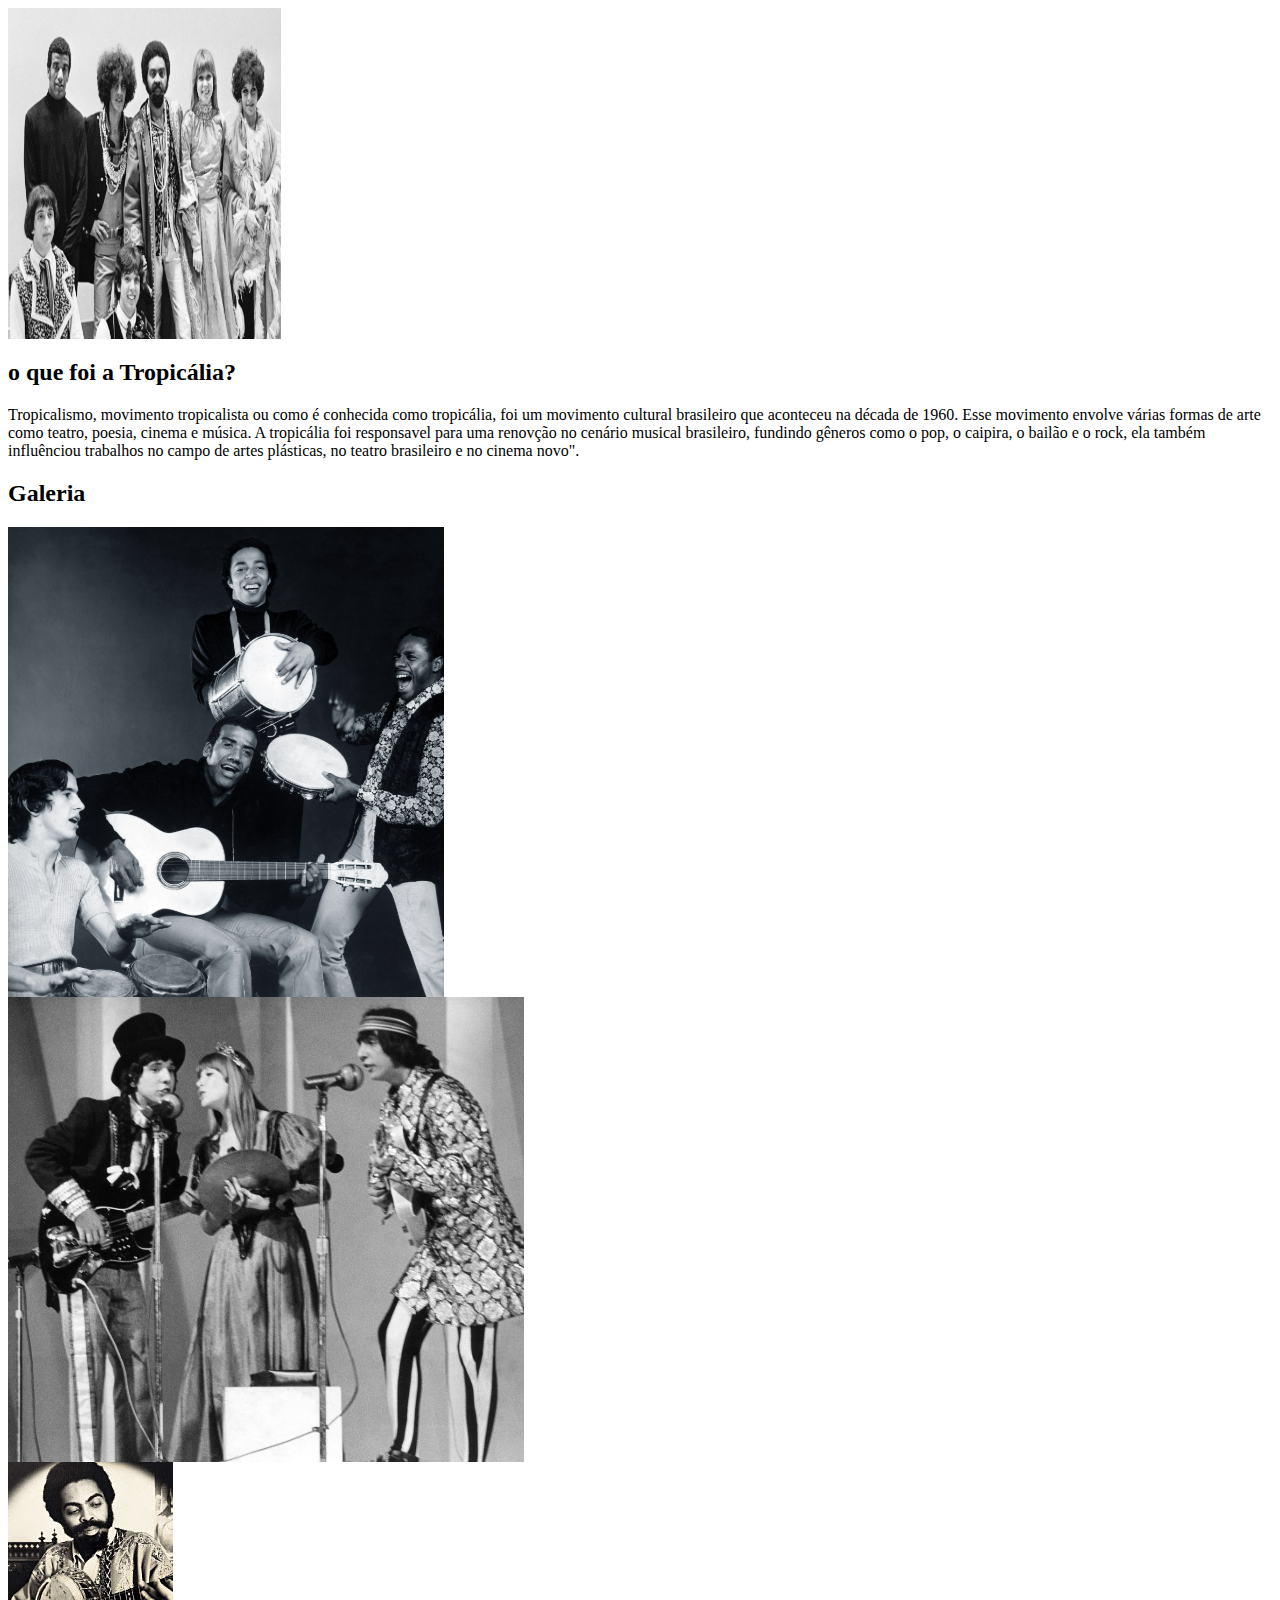
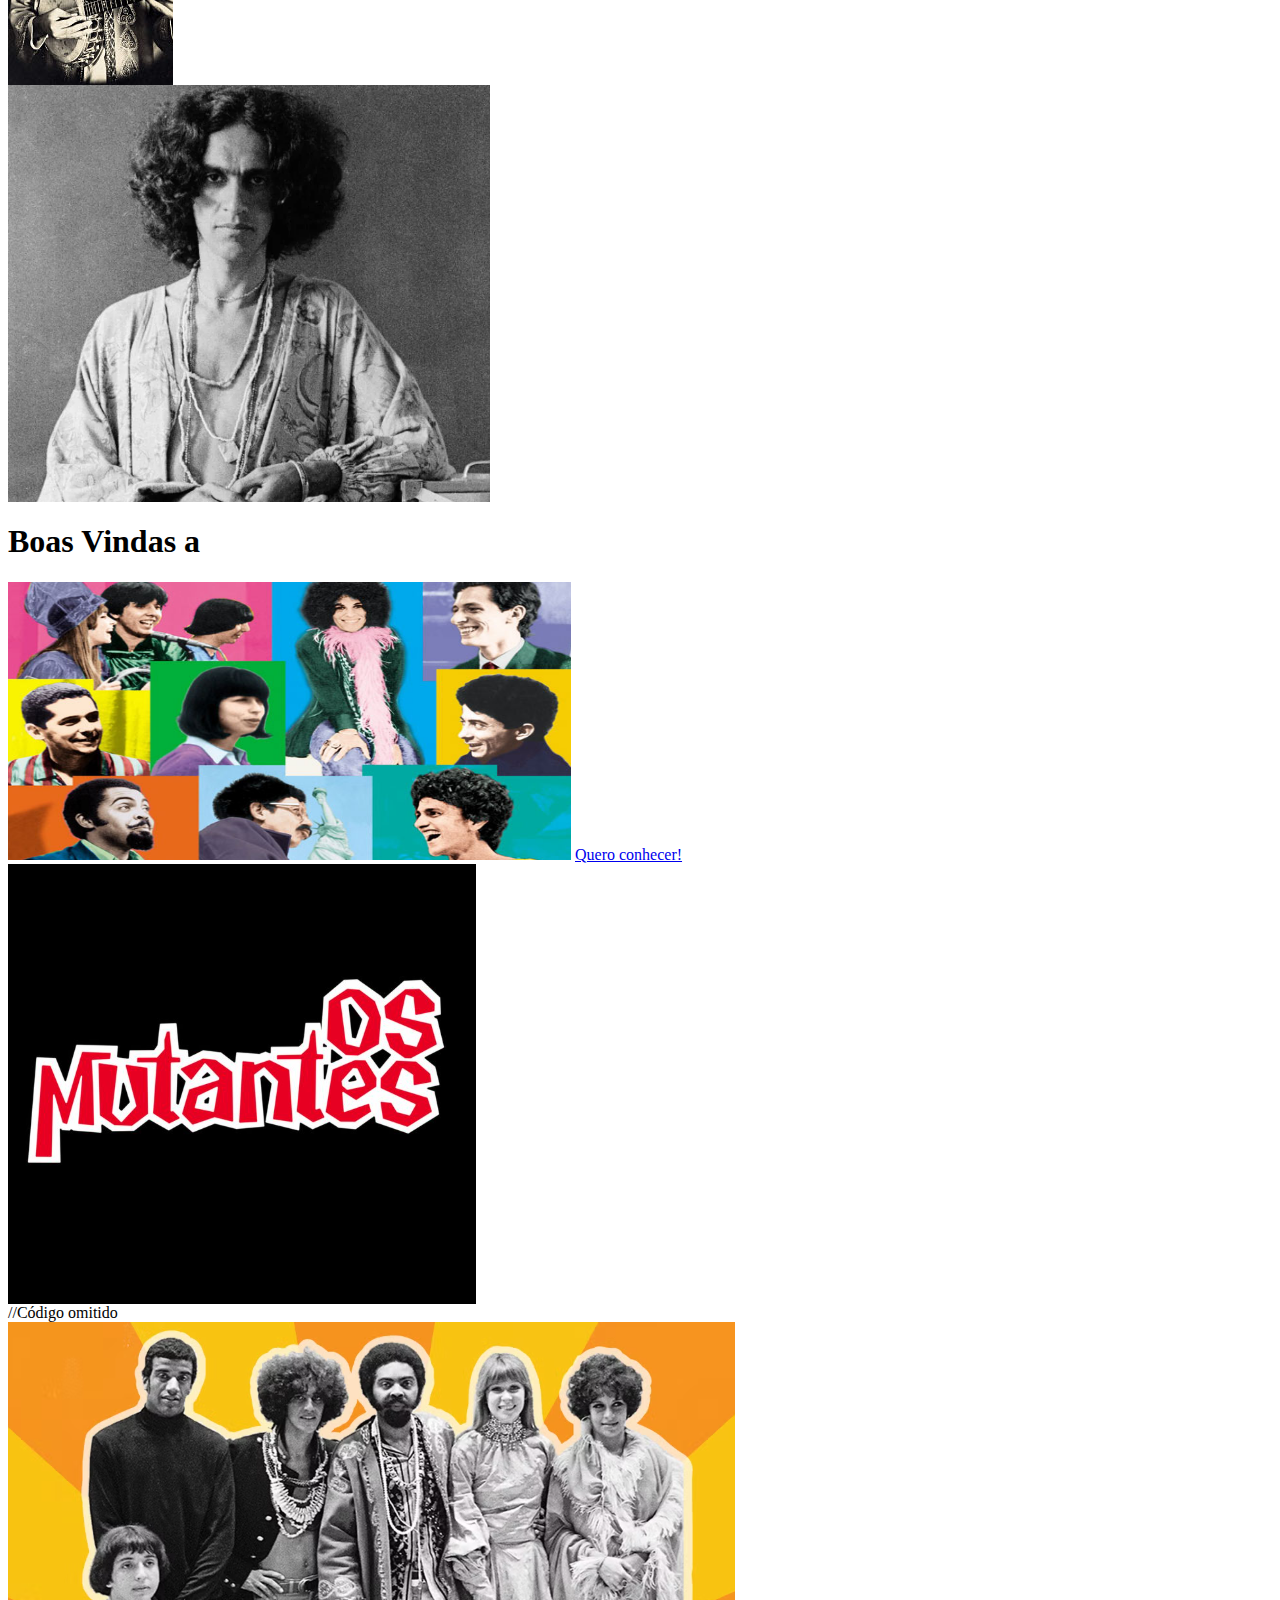
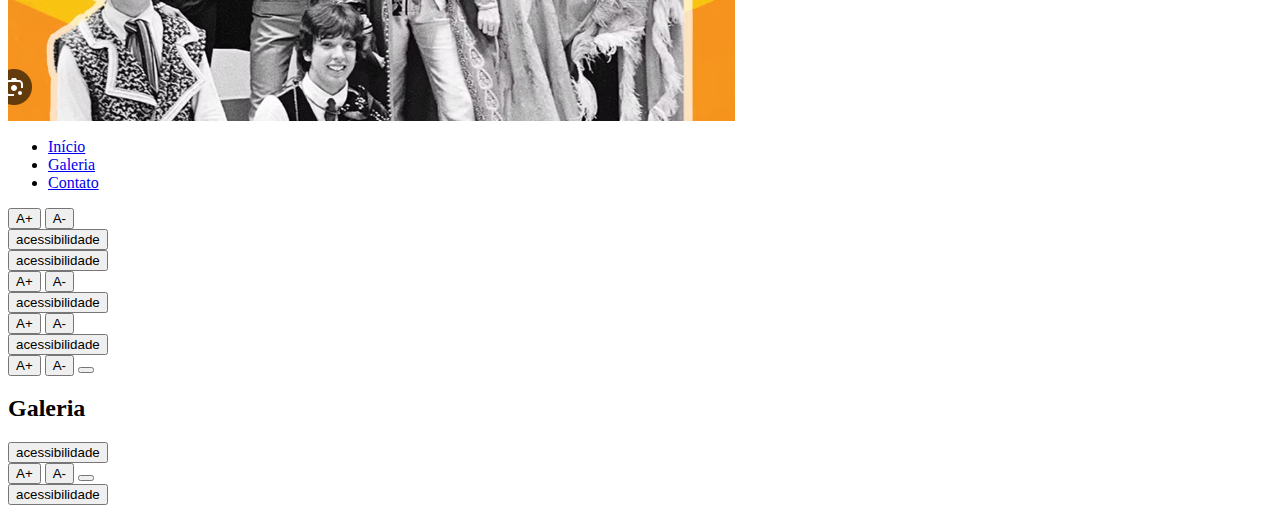
<file: kelly/index.html>
<section id="tropicália" class="my-5 pt-6 secao-tropicalia">
    <div class="container d-flex align-items-center">
        <div class="col-4 d-flex justify-content-center">
            <img src="tropicalia1.png" class="rounded-pill" alt="" width="273" height="331" loading="lazy">
        </div>
        <div class="col-5">
            <h2> o que foi a Tropicália?</h2>
            <p class="p-2"> Tropicalismo, movimento tropicalista ou como é conhecida como tropicália, foi um movimento cultural brasileiro
                que aconteceu na década de 1960. Esse movimento envolve várias formas de arte como teatro, poesia, cinema e música. A 
                tropicália foi responsavel para uma renovção no cenário musical brasileiro, fundindo gêneros como o pop, o caipira, o bailão
                e o rock, ela também influênciou trabalhos no campo de artes plásticas, no teatro brasileiro e no cinema novo".</p>
        </div>
    </div>
</section>

<section id="galeria">
    <h2 class="text-center pt-5">Galeria</h2>
    <div class="container p-3 mt-3 fundo galeria">

        <div class="row justify-concent-md-center">
            <div class="col-md-4">
                <img src="jorge e trio.png"
                       class="img-fluid rounded-5" loading="lazy">
            </div>
            <div class="col-md-4">
                <img src="osmutantes2.png" class="img-fluid rounded-5"
                       loading="lazy">     
            </div>
        </div>
        <div class="row mt-4 justify-concent-md-center">
            <div class="col-md-4">
                <img src="gilbertogil.png" class="img-fluid rounded-5" loading="lazy">
            </div>
            <div class="col-md-4">
                <img src="caetano.png"
                       class="img-fluid rounded-5" loading="lazy">
            </div>
        </div>
    </div>

</section>
<section id="inicio" class="my-5">
    <div class="inicio-fundo d-flex justify-concent-between align-items-center">
        <div class="esquerda-conteudo">
             <h1 class="display-4 text-white fst-italic fw-bold"> Boas Vindas a</h1>
             <img src="logo2.png" class="mb-3" width="563" height="278" loading="lazy">
             <a href="#tropicalia" class="btn btn-primary bnt-lg botao-inicio fw-semibold">Quero conhecer!</a>

        </div>
        <img src="osmutantes.png" alt="A imagem apresenta o grupo musical Os Mutantes. São três pessoas cantando em dois microfones" title="Os Mutantes - CC0 Domínio Público / Acervo Arquivo Nacional" class="img-fluid img-inicio">

    </div>
</section>
 //Código omitido
 <body>
    <header class=" p-5">
    <nav class="container d-flex justify-concent-between align-items-center" >
        <img src="logo3.png" class="nav-img" loading="lazy">
        <ul class="nav mt-5">
            <li class="nav-item"><a class="nav-link" href="#inicio"> Início</a></li>
            <li class="nav-item"><a class="nav-link" href="#galeria">Galeria</a></li>
            <li class="nav-item"><a class="nav-link" href="#contato">Contato</a></a> </li>
        </ul>
            
            <div id="acessibilidade">
                <button id="aumentar-fonte" class="btn btn-primary fw-bold">A+</button>
                <button id="diminuir-fonte" class="btn btn-primary fw-bold">A-</button>
            </div>
    </nav>   

    </header>
 </body>
  <script src="scripit.js"></script>
  <button id="botao-acessibilidade" class="btn-primary fw-bold">acessibilidade</button>
  <div id="acessibilidade">
    <button id="botao-acessibilidade" class="btn btn-primary fw-bold">acessibilidade</button>
    <div id="opcoes-acessibilidade">
        <button id="aumentar-fonte" class="btn btn-primary fw-bold">A+</button>
        <button id="diminuir-fonte" class="btn btn-primary fw-bold">A-</button>
    </div>
  </div>
  <div id="acessibilidade" class="memu-acessibilidade">
    <button id="botao-acessibilidade" class="btn btn-primary fw-bold rotacao-botao">acessibilidade</button>
    <div id="opcoes-acessibilidade" class="opcoes-acessibilidade apresenta-lista">
        <button id="aumentar-fonte" class="btn btn-primary fw-bold">A+</button>
        <button id="diminuir-fonte" class="btn btn-primary fw-bold">A-</button>
    </div>
  </div>
<div id="acessibilidade" class="menu-acessibilidade">
    <button id="botao-acessibilidade" class="btn btn-primary fw-bold rotacao-botao" aria-expanded="false">acessibilidade</button>
    <div id="opcoes-acessibilidade" class="opcoes-acessibilidade apresenta-lista">
        <button id="aumentar-fonte" class="btn btn-primary fw-bold" aria-label="Aumnetar o tamanho da fonte">A+</button>
        <button id="diminuir-fonte" class="btn btn-primary fw-bold" aria-label="diminuir o tamanho da fonte">A-</button>
        <button id="alterna-contraste" class="btn btn-primary fw-bold" aria-label="alterna o contraste de cores"> <i class="bi bi-shadows"></i></button>
    </div>
</div>
<section id="galeria" tabindex="0" aria-label="Seção de galeria de imagens">
    <h2 class="text-center pt-5">Galeria</h2>
    <div class="container p-3 mt-3 fundo-galeria"

       </div>
</section>
<div id="acessibilidade" class="menu-acessibilidade">
    <button id="botao-acessibilidade" class="btn btn-primary fw-bold
    rotacao-botao">acessibilidade</button>
    <div id="opcoes-acessibilidade" class="opcoes-acessibilidade apresenta-lista">
        <button id="aumentar-fonte" class="btn btn-primary fw-bold" aria-label="aumentar
        o tamanho da fonte">A+</button>
        <button id="diminuir-fonte" class="btn btn-primary fw-bold" aria-label="diminuir
        o tamanho da fonte">A-</button>
        <button id="alterna-contraste" class="btn btn-primary fw-bold"> <i class="bi
        bi-shadows"></i></button>
    </div>
</div>
<div id="acessibilidade" class="menu-acessibilidade">
    <button id="botao-acessibilidade" class="btn btn-primary fw-bold rotacao-botao" aria-expanded="false">acessibilidade</button>
</div
<section id="tropicalia" class="my-5 pt-6 secao-tropicalia" tabindex="0" aria-label="Seção explicativa sobre a Tropicália">
<section id="galeria" tabindex="0" aria-label="Seção de galeria de imagens">
    
</section>
</section>
</file>
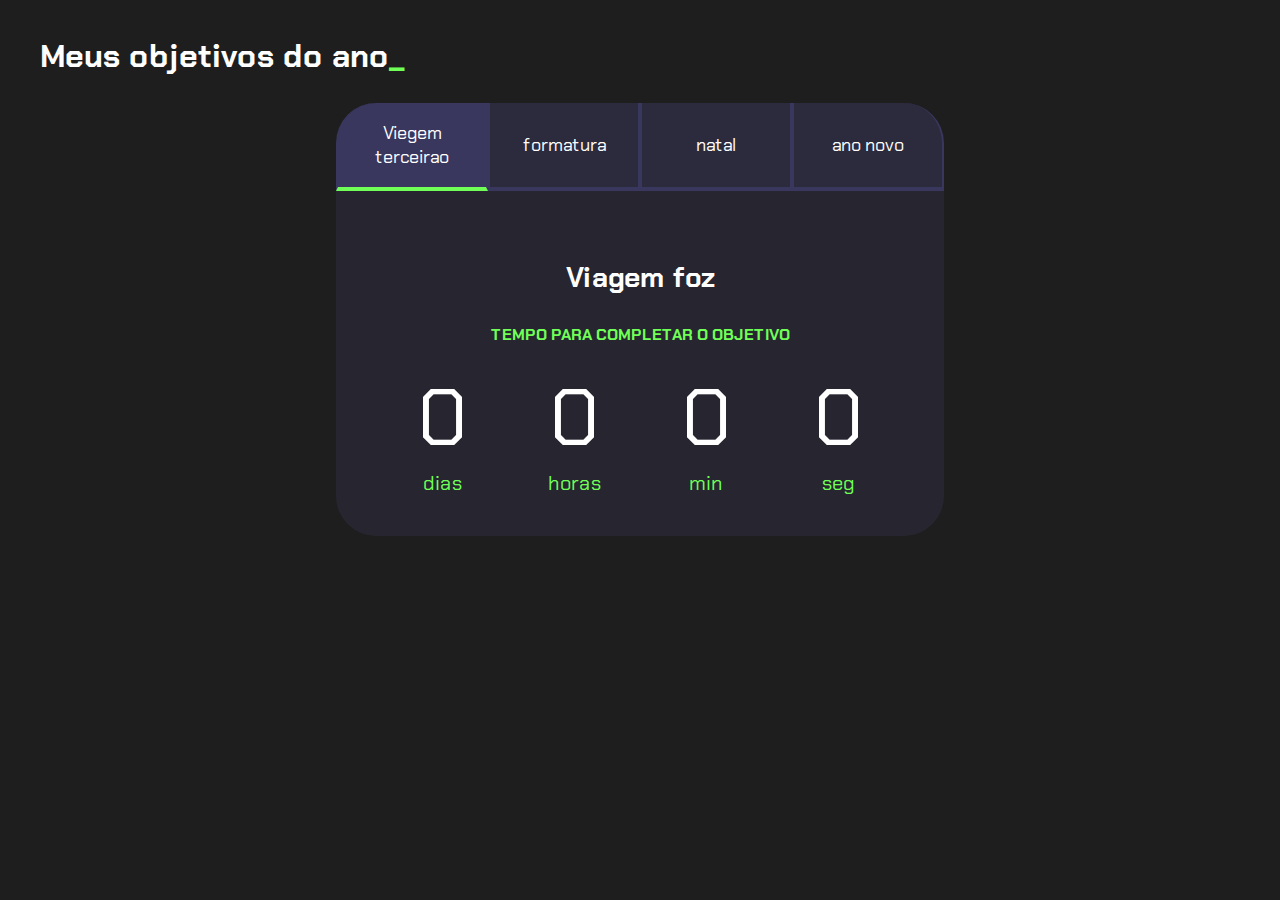
<file: projeto2 kelly/index.html>
<!DOCTYPE html>
<html lang="pt-br">

<head>
    <meta charset="UTF-8">
    <meta name="viewport" content="width=device-width, initial-scale=1.0">
    <title>Meus objetivos do ano</title>
    <link rel="stylesheet" href="style.css">
</head>

<body>
    <section class="conteudo-principal">
        <h2 class="titulo-principal">Meus objetivos do ano<span>_</span></h2>
        <div class="conteudo">
            <div class="botoes">
                <button class="botao ativo">Viegem terceirao</button>
                <button class="botao">formatura</button>
                <button class="botao">natal</button>
                <button class="botao">ano novo</button>
            </div>
            <div class="abas-textos">
                <div class="aba-conteudo ativo">
                    <h3 class="aba-conteudo-titulo-principal">Viagem foz</h3>
                    <h4 class="aba-conteudo-titulo-secundario">Tempo para completar o objetivo</h4>
                    <div class="contador">
                        <div class="contador-digito">
                            <p class="contador-digito-numero" id="dias0"></p>
                            <p class="contador-digito-texto">dias</p>
                        </div>
                        <div class="contador-digito">
                            <p class="contador-digito-numero" id="horas0"></p>
                            <p class="contador-digito-texto">horas</p>
                        </div>
                        <div class="contador-digito">
                            <p class="contador-digito-numero" id="min0"></p>
                            <p class="contador-digito-texto">min</p>
                        </div>
                        <div class="contador-digito">
                            <p class="contador-digito-numero" id="seg0"></p>
                            <p class="contador-digito-texto">seg</p>
                        </div>
                    </div>
                </div>
                <div class="aba-conteudo">
                    <h3 class="aba-conteudo-titulo-principal">Formatura</h3>
                    <h4 class="aba-conteudo-titulo-secundario">Tempo para completar o objetivo</h4>
                    <div class="contador">
                        <div class="contador-digito">
                            <p class="contador-digito-numero" id="dias1"></p>
                            <p class="contador-digito-texto">dias</p>
                        </div>
                        <div class="contador-digito">
                            <p class="contador-digito-numero" id="horas1"></p>
                            <p class="contador-digito-texto">horas</p>
                        </div>
                        <div class="contador-digito">
                            <p class="contador-digito-numero" id="min1"></p>
                            <p class="contador-digito-texto">min</p>
                        </div>
                        <div class="contador-digito">
                            <p class="contador-digito-numero" id="seg1"></p>
                            <p class="contador-digito-texto">seg</p>
                        </div>
                    </div>
                </div>
                <div class="aba-conteudo">
                    <h3 class="aba-conteudo-titulo-principal">Natal</h3>
                    <h4 class="aba-conteudo-titulo-secundario">Tempo para completar o objetivo</h4>
                    <div class="contador">
                        <div class="contador-digito">
                            <p class="contador-digito-numero" id="dias2"></p>
                            <p class="contador-digito-texto">dias</p>
                        </div>
                        <div class="contador-digito">
                            <p class="contador-digito-numero" id="horas2"></p>
                            <p class="contador-digito-texto">horas</p>
                        </div>
                        <div class="contador-digito">
                            <p class="contador-digito-numero" id="min2"></p>
                            <p class="contador-digito-texto">min</p>
                        </div>
                        <div class="contador-digito">
                            <p class="contador-digito-numero" id="seg2"></p>
                            <p class="contador-digito-texto">seg</p>
                        </div>
                    </div>
                </div>
                <div class="aba-conteudo">
                    <h3 class="aba-conteudo-titulo-principal">Ano novo</h3>
                    <h4 class="aba-conteudo-titulo-secundario">Tempo para completar o objetivo</h4>
                    <div class="contador">
                        <div class="contador-digito">
                            <p class="contador-digito-numero" id="dias3"></p>
                            <p class="contador-digito-texto">dias</p>
                        </div>
                        <div class="contador-digito">
                            <p class="contador-digito-numero" id="horas3"></p>
                            <p class="contador-digito-texto">horas</p>
                        </div>
                        <div class="contador-digito">
                            <p class="contador-digito-numero" id="min3"></p>
                            <p class="contador-digito-texto">min</p>
                        </div>
                        <div class="contador-digito">
                            <p class="contador-digito-numero" id="seg3"></p>
                            <p class="contador-digito-texto">seg</p>
                        </div>
                    </div>
                </div>
            </div>
        </div>
    </section>
    <script src="main.js"></script>
</body>

</html>
</file>
<file: projeto2 kelly/style.css>
@import url('https://fonts.googleapis.com/css2?family=Chakra+Petch:wght@400;700&display=swap');

:root {
    --cor-de-fundo: #1E1E1E;
    --verde: #6FFF57;
    --branco: #FFFFFF;
    --botao-ativo: #3A375E;
    --botao-inativo: rgba(58, 55, 94, 0.5);
    --texto-fundo: rgba(58, 55, 94, 0.3);
}

body {
    background-color: var(--cor-de-fundo);
    color: var(--branco);
    font-family: 'Chakra Petch', sans-serif;
}


.conteudo-principal {
    display: flex;
    flex-direction: column;
    justify-content: center;
    align-items: center;
    max-width: 1200px;
    width: 100%;
    margin: 0 auto;
}

.titulo-principal {
    text-align: left;
    width: 100%;
    font-size: 32px;
}

.titulo-principal span {
    color: var(--verde);
}


.botao {
    font-family: 'Chakra Petch', sans-serif;
    background-color: var(--botao-inativo);
    color: var(--branco);
    display: flex;
    justify-content: center;
    padding: 1em;
    font-size: 18px;
    align-items: center;
    width: 100%;
    border-bottom: 4px solid var(--botao-ativo);
    border-left: 2px solid var(--botao-ativo);
    border-right: 2px solid var(--botao-ativo);
    border-top: none;
}

.botao:first-child {
    border-radius: 40px 40px 0 0;
}

.botoes {
    display: block;
}

.botao.ativo {
    background-color: var(--botao-ativo);
    border-bottom: 4px solid var(--verde);
}

.abas-textos {
    background-color: var(--texto-fundo);
    padding: 40px;
    border-radius: 0 0 40px 40px;
}

.aba-conteudo.ativo {
    display: block;
}

.aba-conteudo {
    display: none;
}

.aba-conteudo-titulo-principal {
    font-size: 28px;
    text-align: center;
}

.aba-conteudo-titulo-secundario {
    text-align: center;
    color: var(--verde);
    text-transform: uppercase;
}

.contador {
    display: flex;
    justify-content: center;
    flex-wrap: wrap;
}

.contador-digito {
    padding: 0 16px;
    text-align: center;
    min-width: 100px;
}

.contador-digito-numero {
    font-size: 80px;
    margin: 0;

}

.contador-digito-texto {
    color: var(--verde);
    font-size: 20px;
    margin: 0;

}

@media screen and (min-width: 768px) {
    .botoes {
        display: flex;
    }

    .botao:first-child {
        border-radius: 40px 0 0 0;
    }

    .botao:last-child {
        border-radius: 0 40px 0 0;
    }
}
</file>
